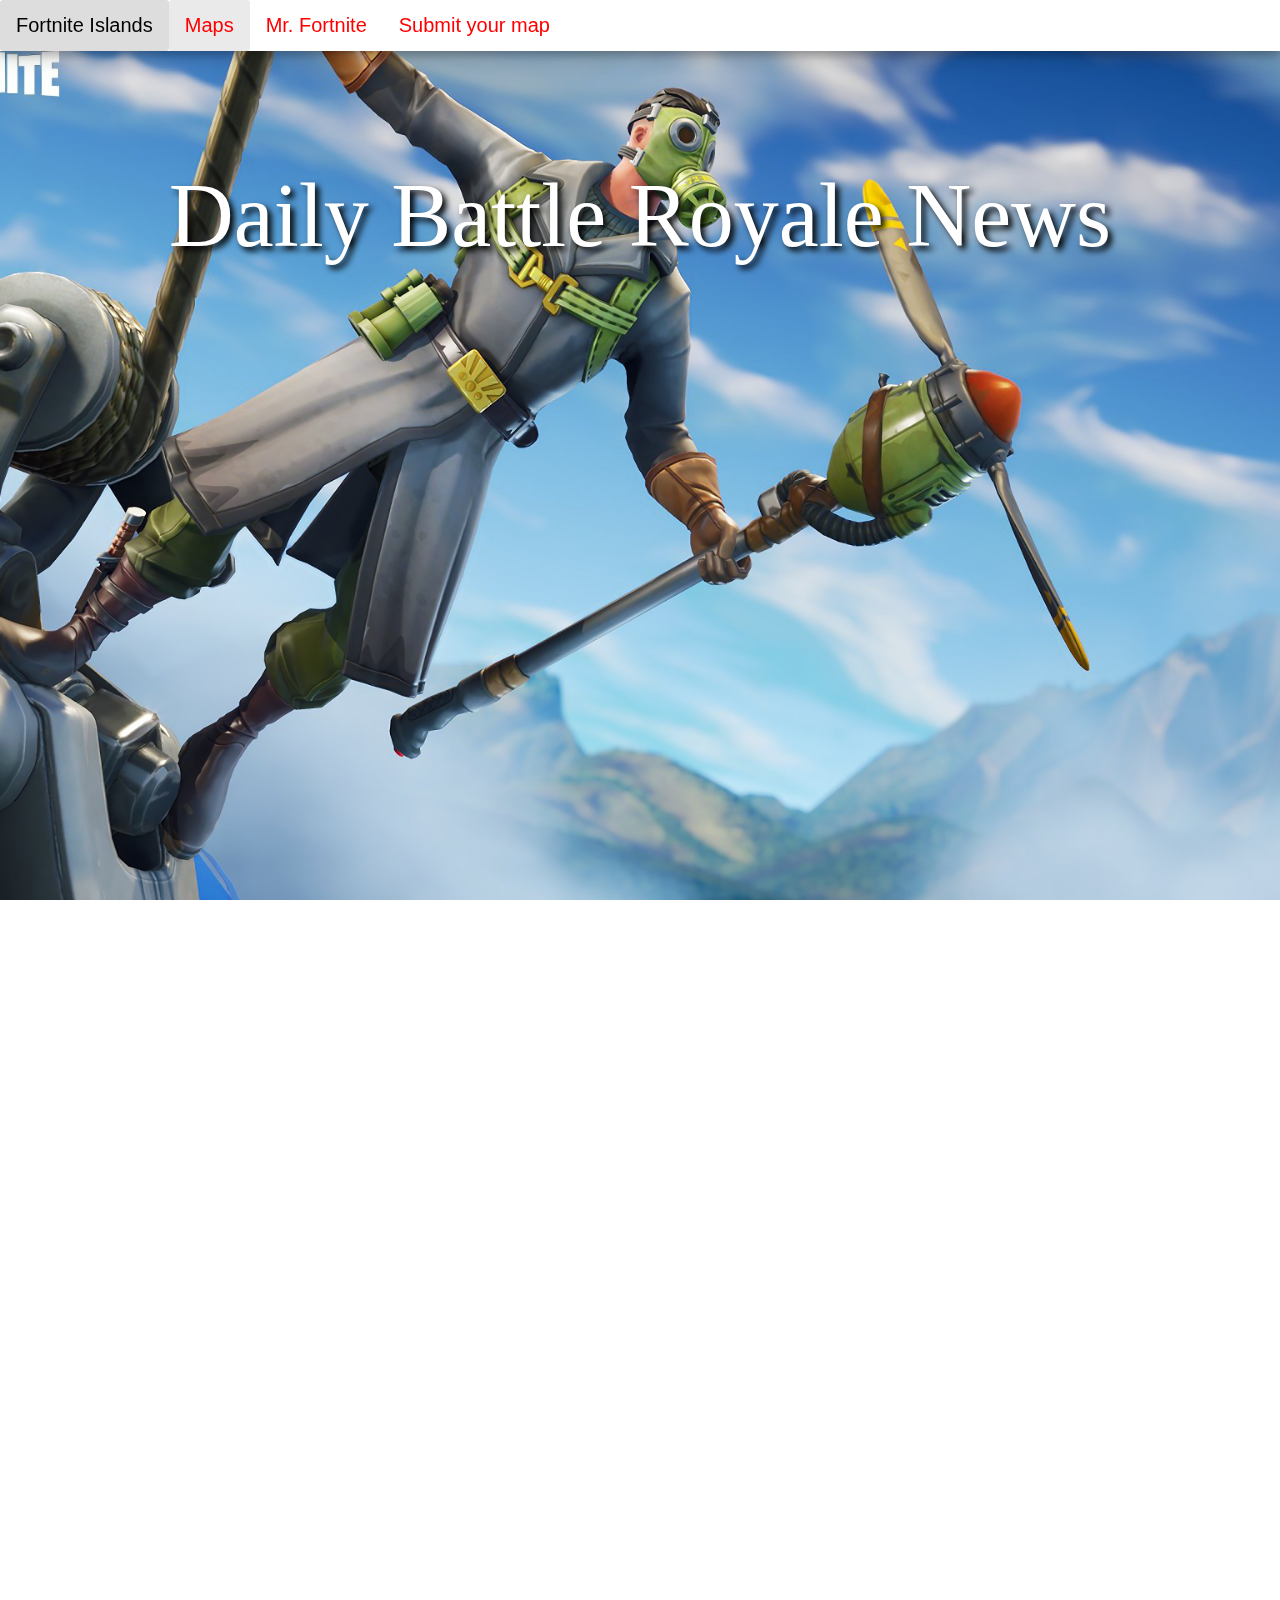
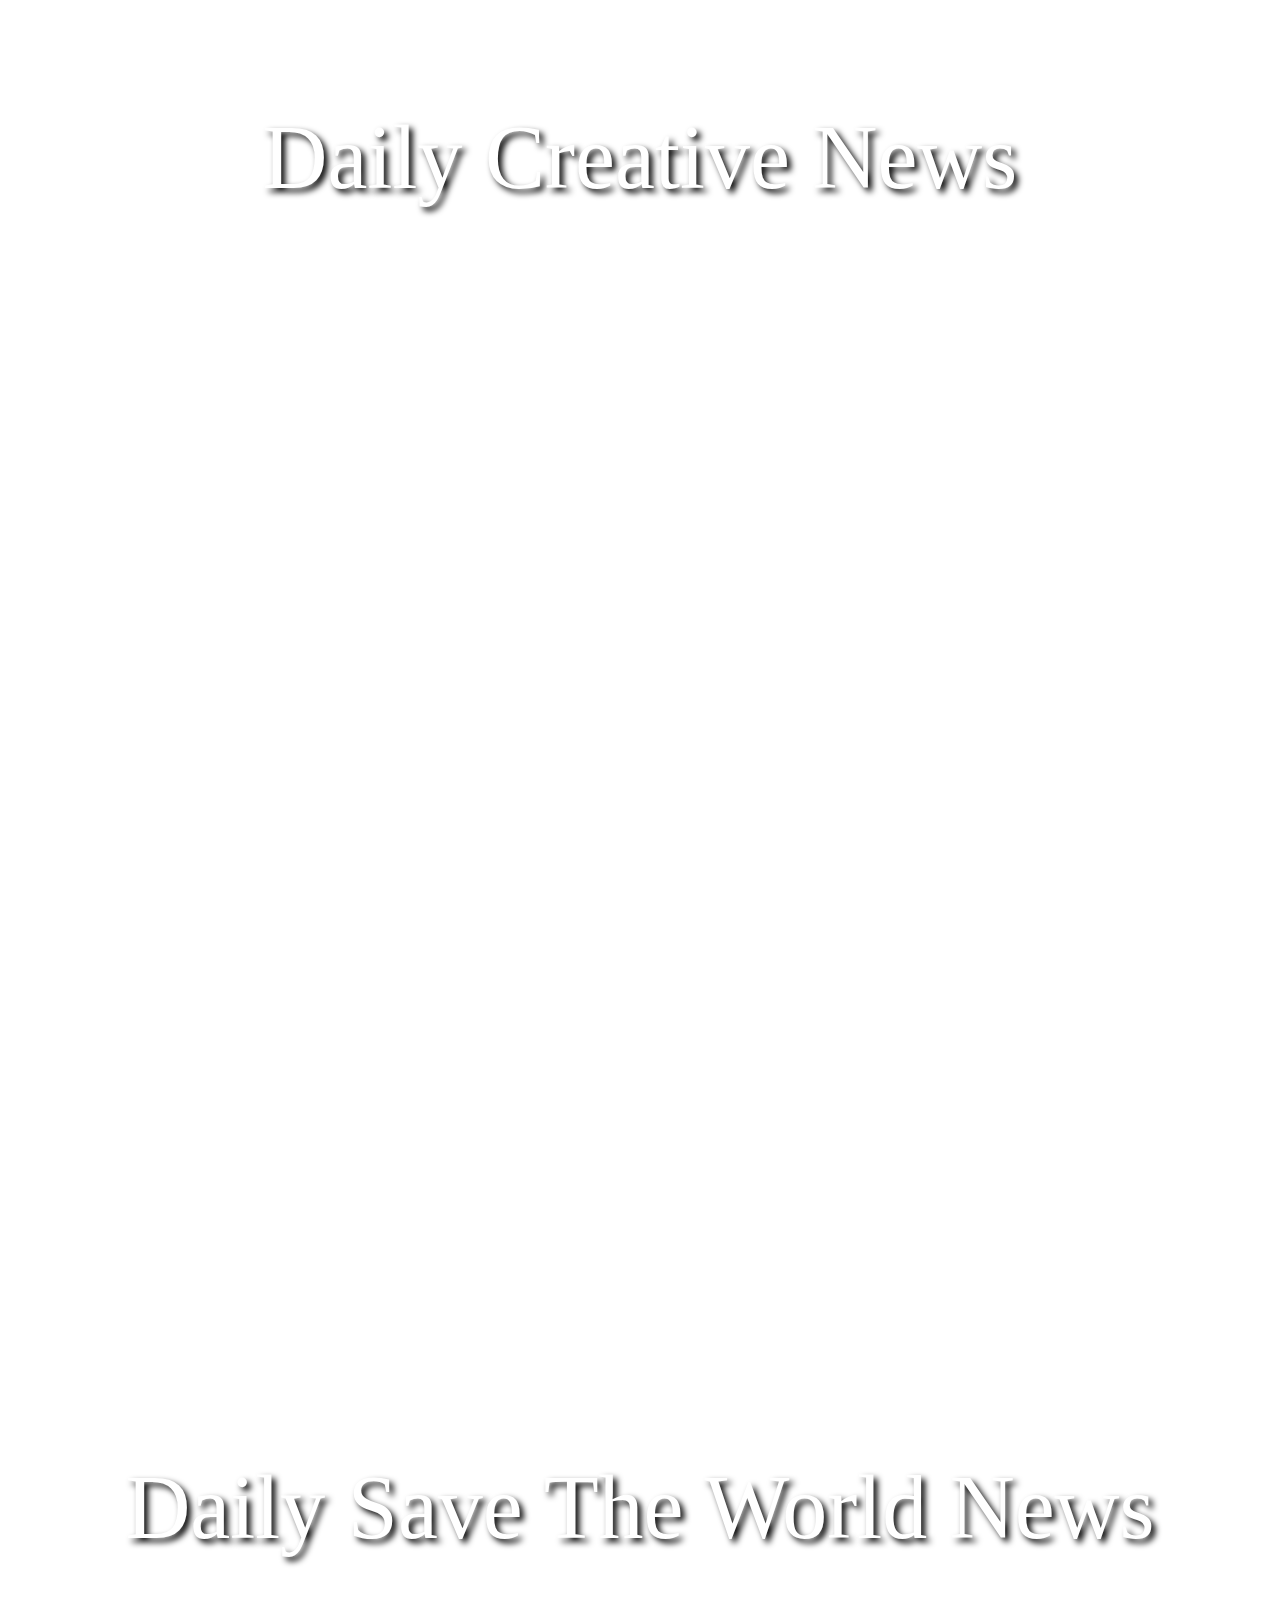
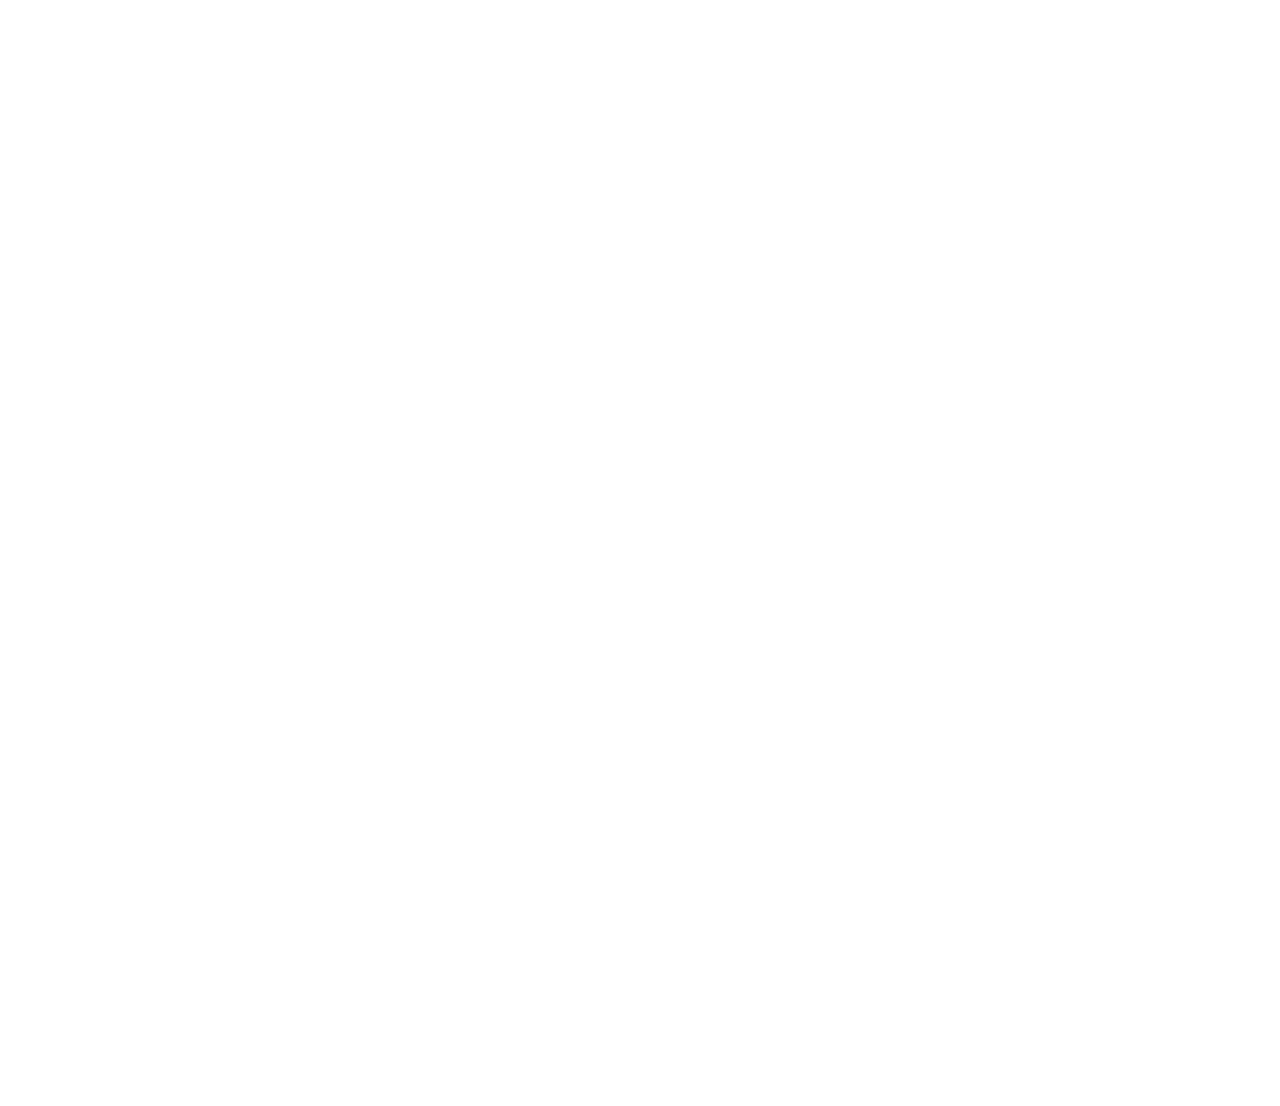
<file: api.html>
<html>
<head>
   <title>Fortnite-Islands | Home</title>
      <link type="text/css" href="assets/css/OverlayScrollbars.css" rel="stylesheet"/>
      <script type="text/javascript" src="assets/js/OverlayScrollbars.js"></script>
      <script src="https://cdnjs.cloudflare.com/ajax/libs/jquery/3.3.1/jquery.js"></script>
      <link href="assets/css/lightbox.css" rel="stylesheet">
      <link href="assets/css/navbar.css" rel="stylesheet">
      <script src="assets/js/lightbox.js"></script>
      <link rel="stylesheet" type="text/css" href="./assets/css/api.css">
      <link href="https://fonts.googleapis.com/css?family=Ubuntu" rel="stylesheet">
      <link href="https://fonts.googleapis.com/icon?family=Material+Icons" rel="stylesheet">

<script src="https://browser.sentry-cdn.com/5.0.8/bundle.min.js" crossorigin="anonymous"></script>

      <link rel="apple-touch-icon" sizes="152x152" href="/apple-touch-icon.png">
      <link rel="icon" type="image/png" sizes="32x32" href="/favicon-32x32.png">
      <link rel="icon" type="image/png" sizes="16x16" href="/favicon-16x16.png">
      <link rel="manifest" href="/site.webmanifest">
      <link rel="mask-icon" href="/safari-pinned-tab.svg" color="#5bbad5">
      <meta name="msapplication-TileColor" content="#2d89ef">
      <meta name="theme-color" content="#ffffff">


<!-- Global site tag (gtag.js) - Google Analytics -->
<script async src="https://www.googletagmanager.com/gtag/js?id=UA-108001277-4"></script>
<script>
  window.dataLayer = window.dataLayer || [];
  function gtag(){dataLayer.push(arguments);}
  gtag('js', new Date());

  gtag('config', 'UA-108001277-4');
</script>

   </head>
   <body onload="randombg()" id='body'>
                <div class="topnav" id="myTopnav">
                   <a class='nomarkup'><p1 class="name">Fortnite Islands</p1></a>
                   <a class='nomarkup active' href="">Maps</a>
                   <a class='nomarkup' href="https://assistant.google.com/services/invoke/uid/000000391cded066">Mr. Fortnite</a>
                   <a class='nomarkup' href="https://docs.google.com/forms/d/e/1FAIpQLSdH3Iu5UN_xDcg2E1jPvriPBZJRjHxlH4VJhkIOneSLek8eZg/viewform">Submit your map</a>
                   </div>
                   <section id='brnews'>
                   <div id='dailynewsbrdiv'>
                       <p class='title'>Daily Battle Royale News</p>
                    </div>
                    </section>

                    <div id='dailynewscreativediv'>
                            <p class='title'>Daily Creative News</p>
                         </div>

                         <div id='dailynewsstwdiv'>
                                <p class='title'>Daily Save The World News</p>
                             </div>
             
                   
                   
                   
<script src="https://cdn.jsdelivr.net/npm/vanilla-lazyload@11.0.6/dist/lazyload.min.js"></script>
<script src="assets/js/colorlog.js"></script>
                   <script data-n-head="true" src="./pwabuilder-sw-register.js"></script>
                   <script src="assets/js/api.js"></script>
    </body>
    <script>

            document.addEventListener("DOMContentLoaded", function() {
                
                Sentry.init({ dsn: 'https://d58e1f23dc184ecd93b40950db608954@sentry.io/1440526' });
               lazyLoadInstance.update();
                //The first argument are the elements to which the plugin shall be initialized
                //The second argument has to be at least a empty object or a object with your desired options
               OverlayScrollbars(document.querySelectorAll("body"), { 	callbacks: {
                onScroll: function() 
                { 
                    var scrollInfo = this.scroll();
                    if (scrollInfo.position.y === scrollInfo.max.y) {
                     //   AutomaticAdder();
                    }
                    },
                } });
               
            });
            
            
            var lazyLoadInstance = new LazyLoad({
                elements_selector: ".lazy"
                // ... more custom settings?
            });
            
            function randombg(){
              var random= Math.floor(Math.random() * 6) + 0;
              var bigSize = ["url('./assets/images/backgrounds/wp3538785.jpg')",
                             "url('./assets/images/backgrounds/2018-fortnite-video-game-4k-kl.jpg')",
                             "url('./assets/images/backgrounds/fortnite-minimal-clock-tower-nk-1920x1080.jpg')",
                             "url('./assets/images/backgrounds/bullseye-in-fortnite-season-6-4k-9w-1920x1080.jpg')",
                             "url('./assets/images/backgrounds/fortnite-mythic-cloaked-star-ninja-5z-1920x1080.jpg')",
                             "url('./assets/images/backgrounds/galaxy-man-fortnite-season-6-4k-2y-1920x1080.jpg')"];
              document.getElementById('body').style.backgroundImage=bigSize[random];
            }
               </script>

    </html>
</file>
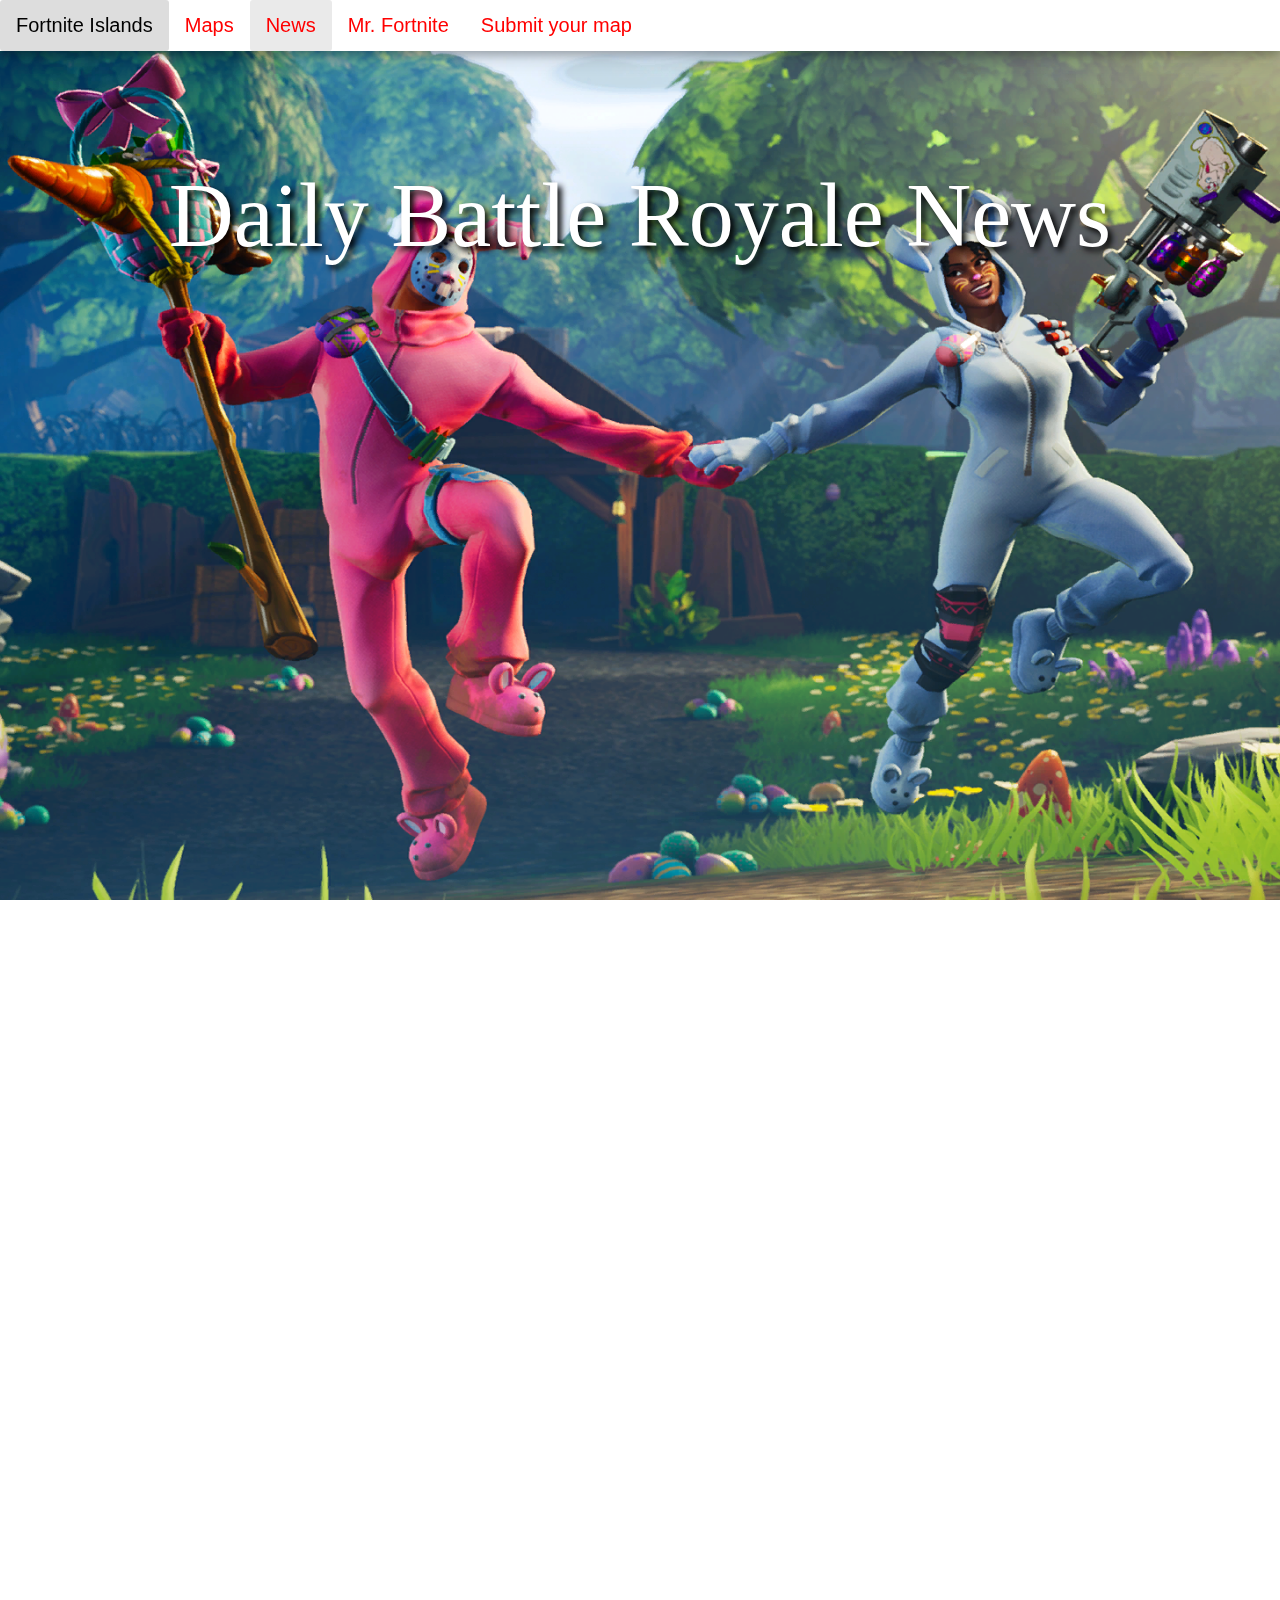
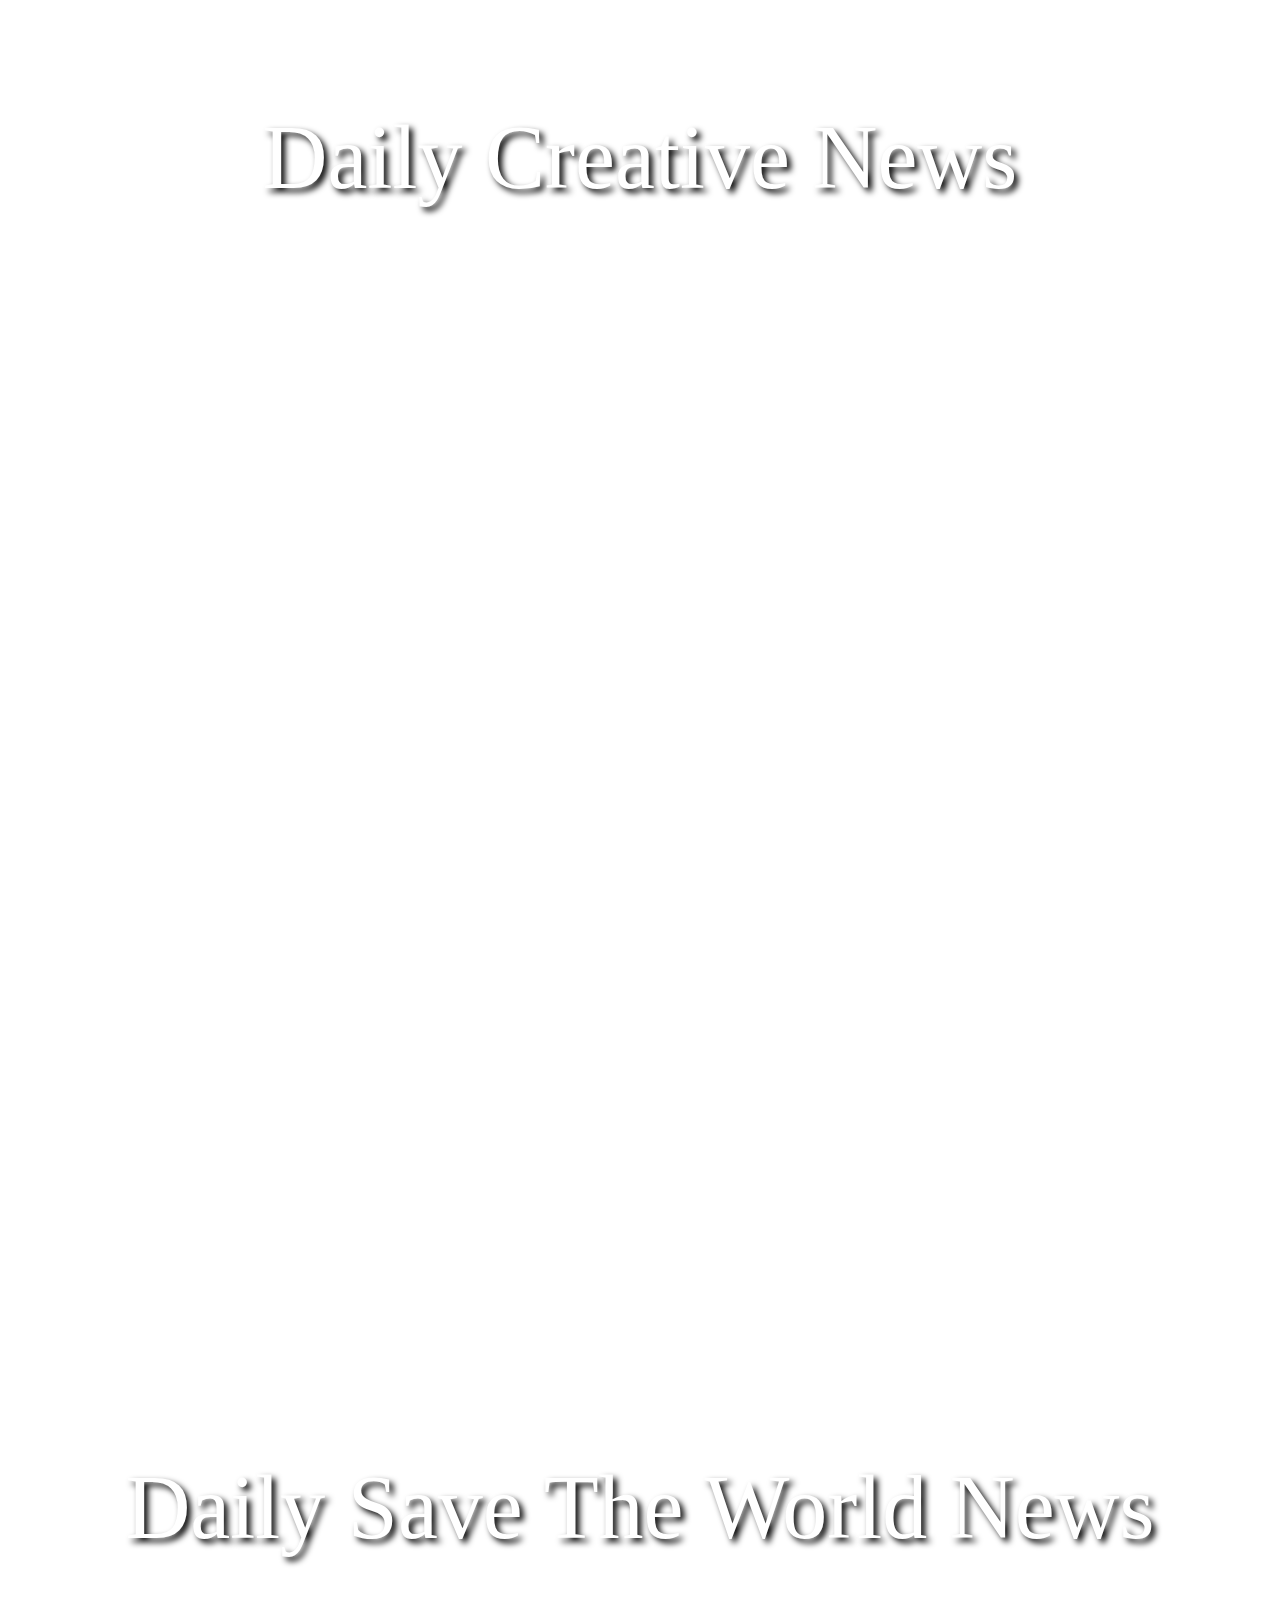
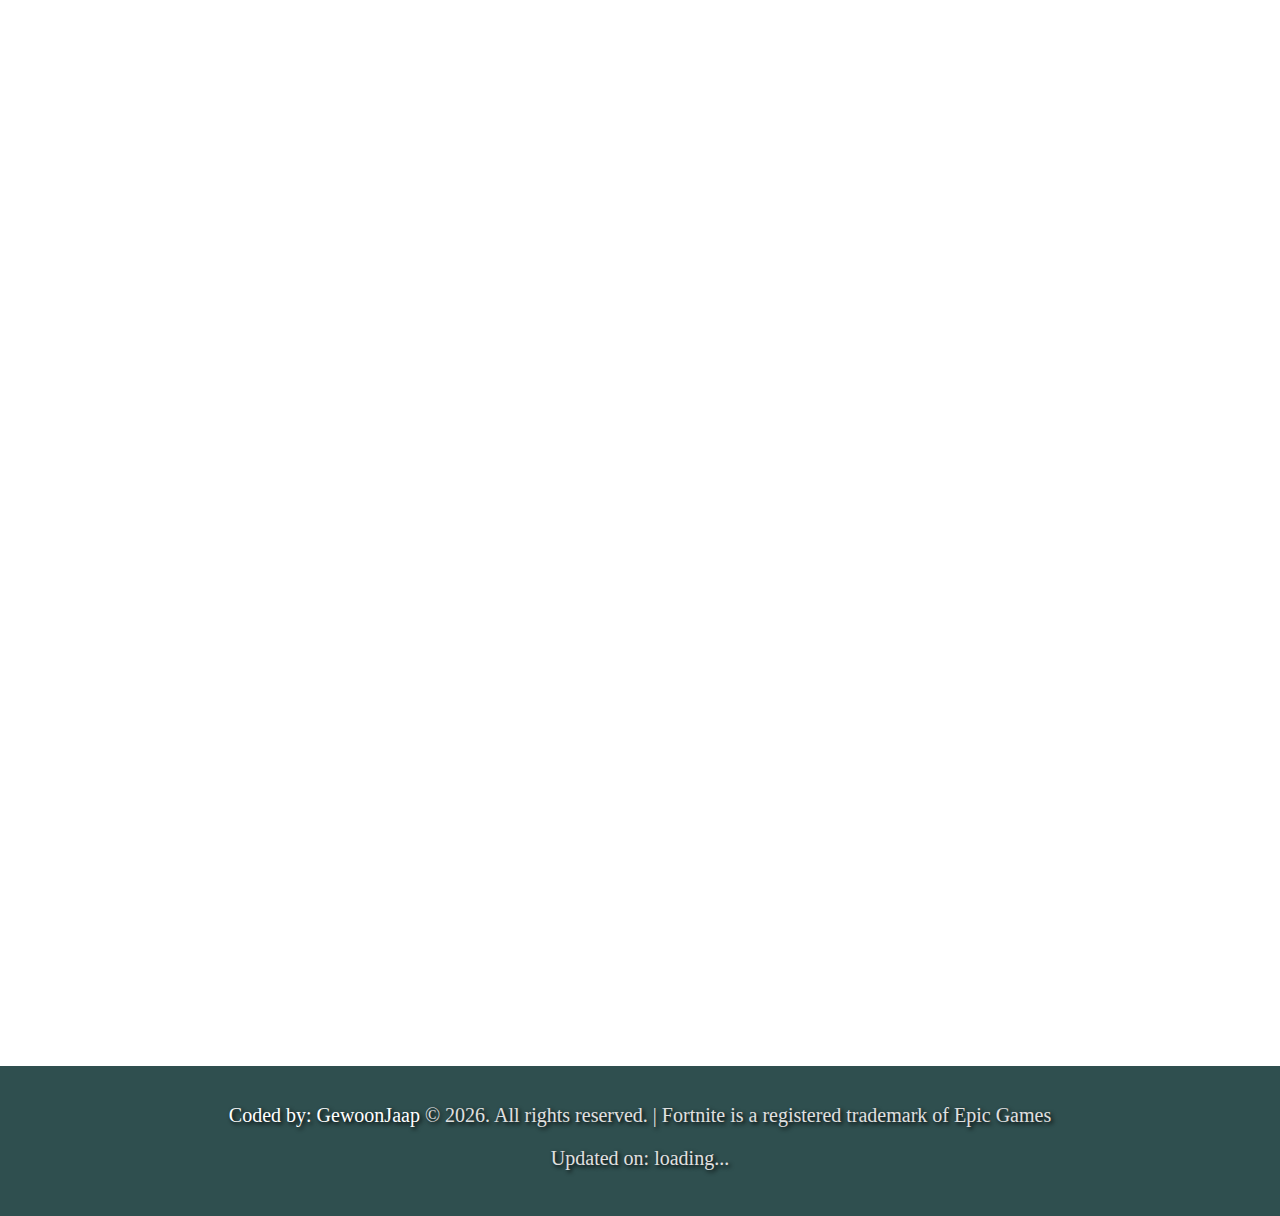
<file: news.html>
<html>
<head>
   <title>Fortnite-Islands | News</title>
      <link type="text/css" href="assets/css/OverlayScrollbars.css" rel="stylesheet"/>
      <script type="text/javascript" src="assets/js/OverlayScrollbars.js"></script>
      <script src="https://cdnjs.cloudflare.com/ajax/libs/jquery/3.3.1/jquery.js"></script>
      <link href="assets/css/lightbox.css" rel="stylesheet">
      <link href="assets/css/navbar.css" rel="stylesheet">
      <script src="assets/js/lightbox.js"></script>
      <link rel="stylesheet" type="text/css" href="./assets/css/api.css?v=2">
      <link href="https://fonts.googleapis.com/css?family=Ubuntu" rel="stylesheet">
      <link href="https://fonts.googleapis.com/icon?family=Material+Icons" rel="stylesheet">

<script src="https://browser.sentry-cdn.com/5.0.8/bundle.min.js" crossorigin="anonymous"></script>

      <link rel="apple-touch-icon" sizes="152x152" href="https://gewoonjaap.github.io/FortniteCreativeMaps/apple-touch-icon.png">
      <link rel="icon" type="image/png" sizes="32x32" href="https://gewoonjaap.github.io/FortniteCreativeMaps/favicon-32x32.png">
      <link rel="icon" type="image/png" sizes="16x16" href="https://gewoonjaap.github.io/FortniteCreativeMaps/favicon-16x16.png">
      <link rel="manifest" href="https://gewoonjaap.github.io/FortniteCreativeMaps/site.webmanifest">
      <link rel="mask-icon" href="https://gewoonjaap.github.io/FortniteCreativeMaps/safari-pinned-tab.svg" color="#5bbad5">
      <meta name="msapplication-TileColor" content="#2d89ef">
      <meta name="theme-color" content="#ffffff">


<!-- Global site tag (gtag.js) - Google Analytics -->
<script async src="https://www.googletagmanager.com/gtag/js?id=UA-108001277-4"></script>
<script>
  window.dataLayer = window.dataLayer || [];
  function gtag(){dataLayer.push(arguments);}
  gtag('js', new Date());

  gtag('config', 'UA-108001277-4');
</script>

   </head>
   <body onload="randombg()" id='body'>
                <div class="topnav" id="myTopnav">
                   <a class='nomarkup'><p1 class="name">Fortnite Islands</p1></a>
                   <a class='nomarkup' href="./index.html">Maps</a>
                   <a class='nomarkup active' href="">News</a>
                   <a class='nomarkup' href="https://assistant.google.com/services/invoke/uid/000000391cded066">Mr. Fortnite</a>
                   <a class='nomarkup' href="https://docs.google.com/forms/d/e/1FAIpQLSdH3Iu5UN_xDcg2E1jPvriPBZJRjHxlH4VJhkIOneSLek8eZg/viewform">Submit your map</a>
                   </div>
                   <section id='brnews'>
                   <div id='dailynewsbrdiv'>
                       <p class='title'>Daily Battle Royale News</p>
                    </div>
                    </section>

                    <div id='dailynewscreativediv'>
                            <p class='title'>Daily Creative News</p>
                         </div>

                         <div id='dailynewsstwdiv'>
                                <p class='title'>Daily Save The World News</p>
                             </div>
             
                             <footer><br>
                              <a class='nomarkup' href='https://github.com/GewoonJaap/FortniteCreativeMaps'><p id='footer' class='footer'>Coded by: GewoonJaap</a> © <script type="text/JavaScript"> document.write(new Date().getFullYear()); </script>. All rights reserved. | Fortnite is a registered trademark of Epic Games</p>
                              <p id='update' class='footer'>Updated on: loading...</p>
                            </footer>
                   
                   
<script src="https://cdn.jsdelivr.net/npm/vanilla-lazyload@11.0.6/dist/lazyload.min.js"></script>
<script src="assets/js/colorlog.js?v=2"></script>
<script src="assets/js/core.js?v=2"></script>
                   <script data-n-head="true" src="./pwabuilder-sw-register.js?v=2"></script>
                   <script src="assets/js/api.js?v=2"></script>
    </body>
    <script>

            document.addEventListener("DOMContentLoaded", function() {
                
                Sentry.init({ dsn: 'https://d58e1f23dc184ecd93b40950db608954@sentry.io/1440526' });
               lazyLoadInstance.update();
                //The first argument are the elements to which the plugin shall be initialized
                //The second argument has to be at least a empty object or a object with your desired options
               OverlayScrollbars(document.querySelectorAll("body"), { 	callbacks: {
                onScroll: function() 
                { 
                    var scrollInfo = this.scroll();
                    if (scrollInfo.position.y === scrollInfo.max.y) {
                     //   AutomaticAdder();
                    }
                    },
                } });
               
            });
            
            
            var lazyLoadInstance = new LazyLoad({
                elements_selector: ".lazy"
                // ... more custom settings?
            });
            
               </script>

    </html>
</file>
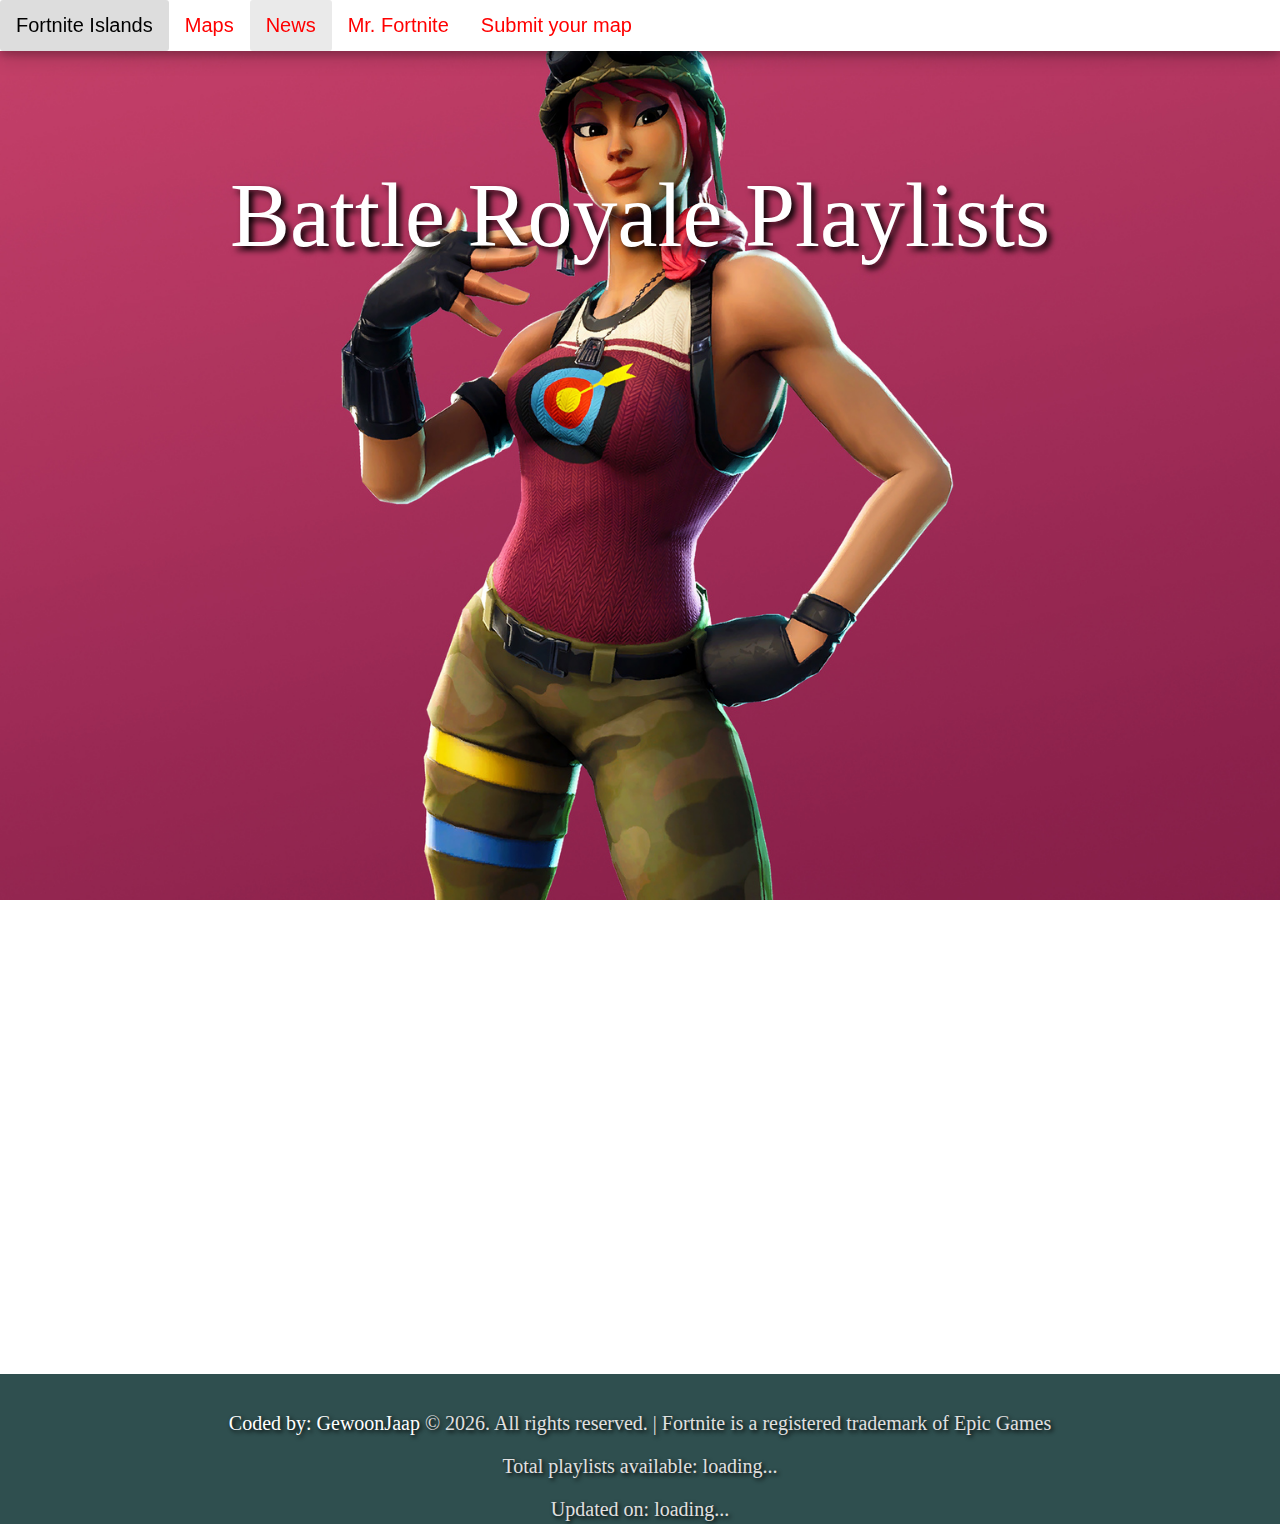
<file: playlist.html>
<html>
<head>
   <title>Fortnite-Islands | Playlists</title>
      <link type="text/css" href="assets/css/OverlayScrollbars.css" rel="stylesheet"/>
      <script type="text/javascript" src="assets/js/OverlayScrollbars.js"></script>
      <script src="https://cdnjs.cloudflare.com/ajax/libs/jquery/3.3.1/jquery.js"></script>
      <link href="assets/css/lightbox.css" rel="stylesheet">
      <link href="assets/css/navbar.css" rel="stylesheet">
      <script src="assets/js/lightbox.js"></script>
      <link rel="stylesheet" type="text/css" href="./assets/css/api.css">
      <link href="https://fonts.googleapis.com/css?family=Ubuntu" rel="stylesheet">
      <link href="https://fonts.googleapis.com/icon?family=Material+Icons" rel="stylesheet">

<script src="https://browser.sentry-cdn.com/5.0.8/bundle.min.js" crossorigin="anonymous"></script>

      <link rel="apple-touch-icon" sizes="152x152" href="/apple-touch-icon.png">
      <link rel="icon" type="image/png" sizes="32x32" href="/favicon-32x32.png">
      <link rel="icon" type="image/png" sizes="16x16" href="/favicon-16x16.png">
      <link rel="manifest" href="/site.webmanifest">
      <link rel="mask-icon" href="/safari-pinned-tab.svg" color="#5bbad5">
      <meta name="msapplication-TileColor" content="#2d89ef">
      <meta name="theme-color" content="#ffffff">


<!-- Global site tag (gtag.js) - Google Analytics -->
<script async src="https://www.googletagmanager.com/gtag/js?id=UA-108001277-4"></script>
<script>
  window.dataLayer = window.dataLayer || [];
  function gtag(){dataLayer.push(arguments);}
  gtag('js', new Date());

  gtag('config', 'UA-108001277-4');
</script>

   </head>
   <body onload="randombg()" id='body'>
                <div class="topnav" id="myTopnav">
                   <a class='nomarkup'><p1 class="name">Fortnite Islands</p1></a>
                   <a class='nomarkup' href="./index.html">Maps</a>
                   <a class='nomarkup active' href="">News</a>
                   <a class='nomarkup' href="https://assistant.google.com/services/invoke/uid/000000391cded066">Mr. Fortnite</a>
                   <a class='nomarkup' href="https://docs.google.com/forms/d/e/1FAIpQLSdH3Iu5UN_xDcg2E1jPvriPBZJRjHxlH4VJhkIOneSLek8eZg/viewform">Submit your map</a>
                   </div>
                   <section id='brnews'>
                   <div id='dailynewsbrdiv'>
                       <p class='title'>Battle Royale Playlists</p>
                    </div>
                    </section>
             
                   
                   
<footer><br>
   <a class='nomarkup' href='https://github.com/GewoonJaap/FortniteCreativeMaps'><p id='footer' class='footer'>Coded by: GewoonJaap</a> © <script type="text/JavaScript"> document.write(new Date().getFullYear()); </script>. All rights reserved. | Fortnite is a registered trademark of Epic Games</p>
   <p id='playlists' class='footer'>Total playlists available: loading...</p>
   <p id='update' class='footer'>Updated on: loading...</p>
 </footer>
                   
<script src="https://cdn.jsdelivr.net/npm/vanilla-lazyload@11.0.6/dist/lazyload.min.js"></script>
<script src="assets/js/colorlog.js"></script>
                   <script data-n-head="true" src="./pwabuilder-sw-register.js"></script>
                   <script src="assets/js/playlist.js"></script>
    </body>
    <script>

            document.addEventListener("DOMContentLoaded", function() {
                
                Sentry.init({ dsn: 'https://d58e1f23dc184ecd93b40950db608954@sentry.io/1440526' });
               lazyLoadInstance.update();
                //The first argument are the elements to which the plugin shall be initialized
                //The second argument has to be at least a empty object or a object with your desired options
               OverlayScrollbars(document.querySelectorAll("body"), { 	callbacks: {
                onScroll: function() 
                { 
                    var scrollInfo = this.scroll();
                    if (scrollInfo.position.y === scrollInfo.max.y) {
                     //   AutomaticAdder();
                    }
                    },
                } });
               
            });
            
            
            var lazyLoadInstance = new LazyLoad({
                elements_selector: ".lazy"
                // ... more custom settings?
            });
            
            function randombg(){
              var random= Math.floor(Math.random() * 6) + 0;
              var bigSize = ["url('./assets/images/backgrounds/wp3538785.jpg')",
                             "url('./assets/images/backgrounds/2018-fortnite-video-game-4k-kl.jpg')",
                             "url('./assets/images/backgrounds/fortnite-minimal-clock-tower-nk-1920x1080.jpg')",
                             "url('./assets/images/backgrounds/bullseye-in-fortnite-season-6-4k-9w-1920x1080.jpg')",
                             "url('./assets/images/backgrounds/fortnite-mythic-cloaked-star-ninja-5z-1920x1080.jpg')",
                             "url('./assets/images/backgrounds/galaxy-man-fortnite-season-6-4k-2y-1920x1080.jpg')"];
              document.getElementById('body').style.backgroundImage=bigSize[random];
            }
               </script>

    </html>
</file>
<file: assets/css/OverlayScrollbars.css>
/*!
 * OverlayScrollbars
 * https://github.com/KingSora/OverlayScrollbars
 *
 * Version: 1.6.3
 *
 * Copyright KingSora.
 * https://github.com/KingSora
 *
 * Released under the MIT license.
 * Date: 31.01.2019
 */

/*
OVERLAY SCROLLBARS CORE:
*/

html.os-html,
html.os-html > .os-host {
    display: block;
    overflow: hidden;
    box-sizing: border-box;
    height: 100% !important;
    width: 100% !important;
    min-width: 100% !important;
    min-height: 100% !important;
    margin: 0 !important;
    position: absolute !important; /* could be position: fixed; but it causes issues on iOS (-webkit-overflow-scrolling: touch) */
}
html.os-html > .os-host > .os-padding {
    position: absolute; /* could be position: fixed; but it causes issues on iOS (-webkit-overflow-scrolling: touch) */
}
body.os-dragging,
body.os-dragging * {
    cursor: default;
}
.os-host,
.os-host-textarea {
    position: relative;
    overflow: visible !important;
    -webkit-box-orient: vertical;
    -webkit-box-direction: normal;
        -ms-flex-direction: column;
            flex-direction: column;
    -ms-flex-wrap: nowrap;
        flex-wrap: nowrap;
    -webkit-box-pack: start;
        -ms-flex-pack: start;
            justify-content: flex-start;
    -ms-flex-line-pack: start;
        align-content: flex-start;
    -webkit-box-align: start;
        -ms-flex-align: start;
                -ms-grid-row-align: flex-start;
            align-items: flex-start;
}
.os-host-flexbox {
    overflow: hidden !important;
    display: -webkit-box;
    display: -ms-flexbox;
    display: flex;
}
.os-host-flexbox > .os-size-auto-observer {
    height: inherit !important;
}
.os-host-flexbox > .os-content-glue {
    -webkit-box-flex: 1;
        -ms-flex-positive: 1;
            flex-grow: 1;
    -ms-flex-negative: 0;
        flex-shrink: 0;
}
.os-host-flexbox > .os-size-auto-observer,
.os-host-flexbox > .os-content-glue {
    min-height: 0;
    min-width: 0;
    -webkit-box-flex: 0;
        -ms-flex-positive: 0;
            flex-grow: 0;
    -ms-flex-negative: 1;
        flex-shrink: 1;
    -ms-flex-preferred-size: auto;
        flex-basis: auto;
}
#os-dummy-scrollbar-size {
    position: fixed;
    opacity: 0;
    -ms-filter: 'progid:DXImageTransform.Microsoft.Alpha(Opacity=0)';
    visibility: hidden;
    overflow: scroll;
    height: 500px;
    width: 500px;
}
#os-dummy-scrollbar-size > div {
    width: 200%;
    height: 200%; 
    margin: 10px 0;
}
#os-dummy-scrollbar-size,
.os-viewport {
    -ms-overflow-style: scrollbar !important;
}
.os-viewport-native-scrollbars-invisible#os-dummy-scrollbar-size::-webkit-scrollbar,
.os-viewport-native-scrollbars-invisible.os-viewport::-webkit-scrollbar,
.os-viewport-native-scrollbars-invisible#os-dummy-scrollbar-size::-webkit-scrollbar-corner,
.os-viewport-native-scrollbars-invisible.os-viewport::-webkit-scrollbar-corner {
    display: none !important;
    width: 0px !important;
    height: 0px !important;
    visibility: hidden !important;
    background: transparent !important;
}
.os-content-glue {
    box-sizing: inherit;
    max-height: 100%;
    max-width: 100%;
    width: 100%;
    pointer-events: none;
}
.os-padding {
    box-sizing: inherit;
    direction: inherit;
    position: absolute;
    overflow: visible;
    padding: 0;
    margin: 0;
    left: 0;
    top: 0;
    bottom: 0;
    right: 0;
    width: auto !important;
    height: auto !important;
    z-index: 1;
}
.os-host-overflow > .os-padding {
    overflow: hidden;
}
.os-viewport {
    direction: inherit !important;
    box-sizing: inherit !important;
    resize: none !important;
    outline: none !important;
    position: absolute;
    overflow: hidden;
    top: 0;
    left: 0;
    bottom: 0;
    right: 0;
    padding: 0;
    margin: 0;
    -webkit-overflow-scrolling: touch;
}
.os-content-arrange {
    position: absolute;
    z-index: -1;
    min-height: 1px;
    min-width: 1px;
    pointer-events: none;
}
.os-content {
    direction: inherit;
    box-sizing: border-box !important;
    position: relative;
    display: block;
    height: 100%;
    width: 100%;
    height: 100%;
    width: 100%;
    visibility: visible;
}
.os-content > .os-textarea {
    box-sizing: border-box !important;
    direction: inherit !important;
    background: transparent !important;
    outline: 0px none transparent !important;
    overflow: hidden !important;
    position: absolute !important;
    display: block !important;
    top: 0 !important;
    left: 0 !important;
    margin: 0 !important;
    border-radius: 0px !important;
    float: none !important;
    -webkit-filter: none !important;
            filter: none !important;
    border: none !important;
    resize: none !important;
    -webkit-transform: none !important;
            transform: none !important;
    max-width: none !important;
    max-height: none !important;
    box-shadow: none !important;
    -webkit-perspective: none !important;
            perspective: none !important;
    opacity: 1 !important;
    z-index: 1 !important;
    clip: auto !important;
    vertical-align: baseline !important;
    padding: 0px;
}
.os-host-rtl > .os-padding > .os-viewport > .os-content > .os-textarea {
    right: 0 !important;
}
.os-content > .os-textarea-cover {
    z-index: -1;
    pointer-events: none;
}
.os-content > .os-textarea[wrap='off'] {
    white-space: pre !important;
    margin: 0px !important;
}
.os-text-inherit {
    font-family: inherit;
    font-size: inherit;
    font-weight: inherit;
    font-style: inherit;
    font-variant: inherit;
    text-transform: inherit;
    text-decoration: inherit;
    text-indent: inherit;
    text-align: inherit;
    text-shadow: inherit;
    text-overflow: inherit;
    letter-spacing: inherit;
    word-spacing: inherit;
    line-height: inherit;
    unicode-bidi: inherit;
    direction: inherit;
    color: inherit;
    cursor: text;
}
.os-resize-observer,
.os-resize-observer-host {
    box-sizing: inherit;
    display: block;
    opacity: 0;
    position: absolute;
    top: 0;
    left: 0;
    height: 100%;
    width: 100%;
    overflow: hidden;
    pointer-events: none;
    z-index: -1;
}
.os-resize-observer-host {
    padding: inherit;
    border: inherit;
    border-color: transparent;
    border-style: solid;
    box-sizing: border-box;
}
.os-resize-observer-host:after {
    content: '';
}
.os-resize-observer-host > .os-resize-observer,
.os-resize-observer-host:after {
    height: 200%;
    width: 200%;
    padding: inherit;
    border: inherit;
    margin: 0px;
    display: block;
    box-sizing: content-box;
}
.os-resize-observer.observed,
object.os-resize-observer {
    box-sizing: border-box !important;
}
.os-size-auto-observer {
    box-sizing: inherit !important;
    height: 100%;
    width: inherit;
    max-width: 1px;
    position: relative;
    float: left;
    max-height: 1px;
    overflow: hidden;
    z-index: -1;
    padding: 0;
    margin: 0;
    pointer-events: none;
    -webkit-box-flex: inherit;
        -ms-flex-positive: inherit;
            flex-grow: inherit;
    -ms-flex-negative: 0;
        flex-shrink: 0;
    -ms-flex-preferred-size: 0;
        flex-basis: 0;
}
.os-size-auto-observer > .os-resize-observer {
    width: 1000%;
    height: 1000%;
    min-height: 1px;
    min-width: 1px;
}
.os-resize-observer-item {
    position: absolute;
    top: 0;
    right: 0;
    bottom: 0;
    left: 0;
    overflow: hidden;
    z-index: -1;
    opacity: 0;
    direction: ltr !important;
    -webkit-box-flex: 0 !important;
    -ms-flex: none !important;
    flex: none !important;
}
.os-resize-observer-item-final {
    position: absolute;
    left: 0;
    top: 0;
    -webkit-transition: none !important;
    transition: none !important;
    -webkit-box-flex: 0 !important;
    -ms-flex: none !important;
    flex: none !important;
}
.os-resize-observer {
    -webkit-animation-duration: 0.001s;
    animation-duration: 0.001s;
    -webkit-animation-name: hs-resize-observer-dummy-animation;
    animation-name: hs-resize-observer-dummy-animation;
}

/*
CUSTOM SCROLLBARS AND CORNER CORE:
*/

.os-host-transition > .os-scrollbar,
.os-host-transition > .os-scrollbar-corner {
    -webkit-transition: opacity 0.3s, visibility 0.3s, top 0.3s, right 0.3s, bottom 0.3s, left 0.3s;
    transition: opacity 0.3s, visibility 0.3s, top 0.3s, right 0.3s, bottom 0.3s, left 0.3s;
}
html.os-html > .os-host > .os-scrollbar {
    position: absolute; /* could be position: fixed; but it causes issues on iOS (-webkit-overflow-scrolling: touch) */
    z-index: 999999; /* highest z-index of the page */
}
.os-scrollbar,
.os-scrollbar-corner {
    position: absolute;
    opacity: 1;
    -ms-filter: 'progid:DXImageTransform.Microsoft.Alpha(Opacity=100)';
    z-index: 1;
}
.os-scrollbar-corner {
    bottom: 0;
    right: 0;
}
.os-scrollbar {
    pointer-events: none;
}
.os-scrollbar-track {
    pointer-events: auto;
    position: relative;
    height: 100%;
    width: 100%;
    padding: 0 !important;
    border: none !important;
}
.os-scrollbar-handle {
    pointer-events: auto;
    position: absolute;
    width: 100%;
    height: 100%;
}
.os-scrollbar-handle-off,
.os-scrollbar-track-off {
    pointer-events: none;
}
.os-scrollbar.os-scrollbar-unusable,
.os-scrollbar.os-scrollbar-unusable * {
    pointer-events: none !important;
}
.os-scrollbar.os-scrollbar-unusable .os-scrollbar-handle {
    opacity: 0 !important;
}
.os-scrollbar-horizontal {
    bottom: 0;
    left: 0;
}
.os-scrollbar-vertical {
    top: 0;
    right: 0;
}
.os-host-rtl > .os-scrollbar-horizontal {
    right: 0;
}
.os-host-rtl > .os-scrollbar-vertical {
    right: auto;
    left: 0;
}
.os-host-rtl > .os-scrollbar-corner {
    right: auto;
    left: 0;
}
.os-scrollbar-auto-hidden,
.os-padding + .os-scrollbar-corner,
.os-host-resize-disabled.os-host-scrollbar-horizontal-hidden > .os-scrollbar-corner,
.os-host-scrollbar-horizontal-hidden > .os-scrollbar-horizontal,
.os-host-resize-disabled.os-host-scrollbar-vertical-hidden > .os-scrollbar-corner,
.os-host-scrollbar-vertical-hidden > .os-scrollbar-vertical,
.os-scrollbar-horizontal.os-scrollbar-auto-hidden + .os-scrollbar-vertical + .os-scrollbar-corner,
.os-scrollbar-horizontal + .os-scrollbar-vertical.os-scrollbar-auto-hidden + .os-scrollbar-corner,
.os-scrollbar-horizontal.os-scrollbar-auto-hidden + .os-scrollbar-vertical.os-scrollbar-auto-hidden + .os-scrollbar-corner {
    opacity: 0;
    visibility: hidden;
    pointer-events: none;
}
.os-scrollbar-corner-resize-both {
    cursor: nwse-resize;
}
.os-host-rtl > .os-scrollbar-corner-resize-both {
    cursor: nesw-resize;
}
.os-scrollbar-corner-resize-horizontal {
    cursor: ew-resize;
}
.os-scrollbar-corner-resize-vertical {
    cursor: ns-resize;
}
.os-dragging .os-scrollbar-corner.os-scrollbar-corner-resize {
    cursor: default;
}
.os-host-resize-disabled.os-host-scrollbar-horizontal-hidden > .os-scrollbar-vertical {
    top: 0;
    bottom: 0;
}
.os-host-resize-disabled.os-host-scrollbar-vertical-hidden > .os-scrollbar-horizontal,
.os-host-rtl.os-host-resize-disabled.os-host-scrollbar-vertical-hidden > .os-scrollbar-horizontal {
    right: 0;
    left: 0;
}
.os-scrollbar:hover,
.os-scrollbar-corner.os-scrollbar-corner-resize {
    opacity: 1 !important;
    visibility: visible !important;
}
.os-scrollbar-corner.os-scrollbar-corner-resize {
    background-image: url([data-uri]);
    background-repeat: no-repeat;
    background-position: 100% 100%;
    pointer-events: auto !important;
}
.os-host-rtl > .os-scrollbar-corner.os-scrollbar-corner-resize {
    -webkit-transform: scale(-1, 1);
    transform: scale(-1, 1);
}
.os-host-overflow {
    overflow: hidden !important;
}
.os-host-overflow-x {
} 
.os-host-overflow-y {
} 
@-webkit-keyframes hs-resize-observer-dummy-animation {
    from {
        z-index: 0;
    }
    to {
        z-index: -1;
    }
}
@keyframes hs-resize-observer-dummy-animation {
    from {
        z-index: 0;
    }
    to {
        z-index: -1;
    }
}

/*
THEMES:
*/

/* NONE THEME: */
.os-theme-none > .os-scrollbar-horizontal,
.os-theme-none > .os-scrollbar-vertical,
.os-theme-none > .os-scrollbar-corner {
    display: none !important;
}
.os-theme-none > .os-scrollbar-corner-resize {
    display: block !important;
    min-width: 10px;
    min-height: 10px;
}
/* DARK & LIGHT THEME: */
.os-theme-dark > .os-scrollbar-horizontal,
.os-theme-light > .os-scrollbar-horizontal {
    right: 10px;
    height: 10px;
}
.os-theme-dark > .os-scrollbar-vertical,
.os-theme-light > .os-scrollbar-vertical {
    bottom: 10px;
    width: 10px;
}
.os-theme-dark.os-host-rtl > .os-scrollbar-horizontal,
.os-theme-light.os-host-rtl > .os-scrollbar-horizontal {
    left: 10px;
    right: 0;
}
.os-theme-dark > .os-scrollbar-corner,
.os-theme-light > .os-scrollbar-corner {
    height: 10px;
    width: 10px;
}
.os-theme-dark > .os-scrollbar-corner,
.os-theme-light > .os-scrollbar-corner {
    background-color: transparent;
}
.os-theme-dark > .os-scrollbar,
.os-theme-light > .os-scrollbar {
    padding: 2px;
    box-sizing: border-box;
    background: transparent;
}
.os-theme-dark > .os-scrollbar.os-scrollbar-unusable,
.os-theme-light > .os-scrollbar.os-scrollbar-unusable {
    background: transparent;
}
.os-theme-dark > .os-scrollbar > .os-scrollbar-track,
.os-theme-light > .os-scrollbar > .os-scrollbar-track {
    background: transparent;
}
.os-theme-dark > .os-scrollbar-horizontal > .os-scrollbar-track > .os-scrollbar-handle,
.os-theme-light > .os-scrollbar-horizontal > .os-scrollbar-track > .os-scrollbar-handle {
    min-width: 30px;
}
.os-theme-dark > .os-scrollbar-vertical > .os-scrollbar-track > .os-scrollbar-handle,
.os-theme-light > .os-scrollbar-vertical > .os-scrollbar-track > .os-scrollbar-handle {
    min-height: 30px;
}
.os-theme-dark.os-host-transition > .os-scrollbar > .os-scrollbar-track > .os-scrollbar-handle,
.os-theme-light.os-host-transition > .os-scrollbar > .os-scrollbar-track > .os-scrollbar-handle {
    -webkit-transition: background-color 0.3s;
    transition: background-color 0.3s;
}
.os-theme-dark > .os-scrollbar > .os-scrollbar-track > .os-scrollbar-handle,
.os-theme-light > .os-scrollbar > .os-scrollbar-track > .os-scrollbar-handle,
.os-theme-dark > .os-scrollbar > .os-scrollbar-track,
.os-theme-light > .os-scrollbar > .os-scrollbar-track {
    border-radius: 10px;
}
.os-theme-dark > .os-scrollbar > .os-scrollbar-track > .os-scrollbar-handle {
    background: rgba(0, 0, 0, 0.4);
}
.os-theme-light > .os-scrollbar > .os-scrollbar-track > .os-scrollbar-handle {
    background: rgba(255, 255, 255, 0.4);
}
.os-theme-dark > .os-scrollbar:hover > .os-scrollbar-track > .os-scrollbar-handle {
    background: rgba(0, 0, 0, .55);
}
.os-theme-light > .os-scrollbar:hover > .os-scrollbar-track > .os-scrollbar-handle {
    background: rgba(255, 255, 255, .55);
}
.os-theme-dark > .os-scrollbar > .os-scrollbar-track > .os-scrollbar-handle.active {
    background: rgba(0, 0, 0, .7);
}
.os-theme-light > .os-scrollbar > .os-scrollbar-track > .os-scrollbar-handle.active {
    background: rgba(255, 255, 255, .7);
}
.os-theme-dark > .os-scrollbar-horizontal .os-scrollbar-handle:before,
.os-theme-dark > .os-scrollbar-vertical .os-scrollbar-handle:before,
.os-theme-light > .os-scrollbar-horizontal .os-scrollbar-handle:before,
.os-theme-light > .os-scrollbar-vertical .os-scrollbar-handle:before {
    content: '';
    position: absolute;
    left: 0;
    right: 0;
    top: 0;
    bottom: 0;
    display: block;
}
.os-theme-dark.os-host-scrollbar-horizontal-hidden > .os-scrollbar-horizontal .os-scrollbar-handle:before,
.os-theme-dark.os-host-scrollbar-vertical-hidden > .os-scrollbar-vertical .os-scrollbar-handle:before,
.os-theme-light.os-host-scrollbar-horizontal-hidden > .os-scrollbar-horizontal .os-scrollbar-handle:before,
.os-theme-light.os-host-scrollbar-vertical-hidden > .os-scrollbar-vertical .os-scrollbar-handle:before {
    display: none;
}
.os-theme-dark > .os-scrollbar-horizontal .os-scrollbar-handle:before,
.os-theme-light > .os-scrollbar-horizontal .os-scrollbar-handle:before {
    top: -6px;
    bottom: -2px;
}
.os-theme-dark > .os-scrollbar-vertical .os-scrollbar-handle:before,
.os-theme-light > .os-scrollbar-vertical .os-scrollbar-handle:before {
    left: -6px;
    right: -2px;
}
.os-host-rtl.os-theme-dark > .os-scrollbar-vertical .os-scrollbar-handle:before,
.os-host-rtl.os-theme-light > .os-scrollbar-vertical .os-scrollbar-handle:before {
    right: -6px;
    left: -2px;
}
</file>
<file: assets/css/navbar.css>
.topnav {
    background-color: #FFFFFF;
    overflow: hidden;
    box-shadow: 0 4px 8px 0 rgba(0, 0, 0, 0.2), 0 6px 20px 0 rgba(0, 0, 0, 0.19);
    position: fixed;
    top: 0;
    width: 100%; 
    z-index: 102;
  }
body {
    padding: 0;
    margin: 0;
    user-select: none;
  }
  
  /* Style the links inside the navigation bar */
  .topnav a {
    float: left;
    display: block;
    color: red;
    text-align: center;
    padding: 14px 16px;
    text-decoration: none;
    font-size: 20px;
    font-family: 'Ubuntu', sans-serif;
  }

  #loginbtn{
    float: right;
    position: static;
    color: black;
    text-align: right;
  }

  /* Change the color of links on hover */
  .topnav a:hover {
    background-color: #ddd;
    color: black;
    border-radius: 3px;
  }
  
  /* Add an active class to highlight the current page */
  .active {
    background-color: #eaeaea;
    color: white;
    border-radius: 3px;
  }
  
  /* Hide the link that should open and close the topnav on small screens */
  .topnav .icon {
    display: none;
  }

  @media screen and (max-width: 900px) {
    .topnav a:not(:first-child) {display: none;}
    .topnav a.icon {
      float: right;
      display: block;
    }
  }
  
  /* The "responsive" class is added to the topnav with JavaScript when the user clicks on the icon. This class makes the topnav look good on small screens (display the links vertically instead of horizontally) */
  @media screen and (max-width: 900px) {
    .topnav.responsive {position: relative;}
    .topnav.responsive a.icon {
      position: absolute;
      right: 0;
      top: 0;
    }
    .topnav.responsive a {
      float: none;
      display: block;
      text-align: left;
    }
  }

  #icon{
    float: right;
  }
</file>
<file: assets/css/api.css>
body{
    margin: 0;
    padding: 0;
    background-size: cover;
    background-position: center;
    background-repeat: no-repeat;
    background-attachment: fixed;
    background-image: url('https://gewoonjaap.github.io/FortniteCreativeMaps/assets/images/backgrounds/bullseye-in-fortnite-season-6-4k-9w-1920x1080.jpg');
    user-select: none;
}

#dailynewsbrdiv{
    padding-top: 5%;
    min-height: 150%;
    display: inline-block;
    width: 100%;
}

#dailynewscreativediv{
margin-top: 15%;
}

#dailynewsbrdiv{
    background-size: cover;
    background-position: center;
    background-repeat: no-repeat;
    background-attachment: fixed;
    
}

#dailynewscreativediv{
    background-size: cover;
    background-position: center;
    background-repeat: no-repeat;
    background-attachment: fixed;
    min-height: 150%;
    display: inline-block;
    width: 100%;
}

#dailynewsstwdiv{
    background-size: cover;
    background-position: center;
    background-repeat: no-repeat;
    background-attachment: fixed;
    min-height: 150%;
    display: inline-block;
    width: 100%;
}



.dailynewscard{
    margin-top: 5%;
    border-radius: 10px;
    border: 2px solid rgba(255, 255, 255);
    box-shadow: 5px 5px 8px lightblue;
    width: 750px;
    height: 520px;
    margin-left: 6%;
    float: left;
    background-image: url('https://gewoonjaap.github.io/FortniteCreativeMaps/assets/images/llama.jpg');
    background-size: cover;
    background-repeat: no-repeat;
    background-position: center;
    transition: all 1.2s ease-in;
    text-align: center;
    margin-bottom: 5%;
    
}

.newstexthead{
    font-family: BurbankBigCondensed-Bold;
    color: white;
    font-size: 30px;
    text-shadow: 2px 2px 4px #000000;
}
.newstextnormal{
    font-family: BurbankBigCondensed-Bold;
    color: white;
    font-size: 24px;
    text-shadow: 2px 2px 4px #000000;
}

.dailynewsimg{
    height: 340px;
    width: 640px;
    transition: all 1.2s ease-in-out;
    border-radius: 5px;
}

.dailynewsimg2{
    background-image: url('https://i.imgur.com/Y5zG868.png');
    background-size: 640px;
    background-repeat: no-repeat;
    background-position: center;
}


.title{
    font-family: BurbankBigCondensed-Bold;
    text-align: center;
    padding-top: 10px;
    color: white;
    font-size: 90px;
    text-shadow: 4px 4px 6px #000000;
    margin-bottom: 0;
}

footer {
    clear: both;
    position: relative;
    height: 150px;
    margin-top: -40px;
    background-color: darkslategray;
    text-align: left;
    width: 100%;

}

#footer{
    color: #e0e0e0;
    font-size: 20px;
    text-align: center;
    text-shadow: 2px 2px 4px #000000;
}
.footer{
    color: #e0e0e0;
    font-size: 20px;
    text-align: center;
    text-shadow: 2px 2px 4px #000000;
}

a{
    text-decoration: none;
    color: white;
}


@font-face {
    font-family: BurbankBigCondensed-Bold;
    src: url('https://gewoonjaap.github.io/FortniteCreativeMaps/assets/fonts/BurbankBigCondensed-Bold.otf');
}

div {
    font-family: BurbankBigCondensed-Bold;
}
</file>
